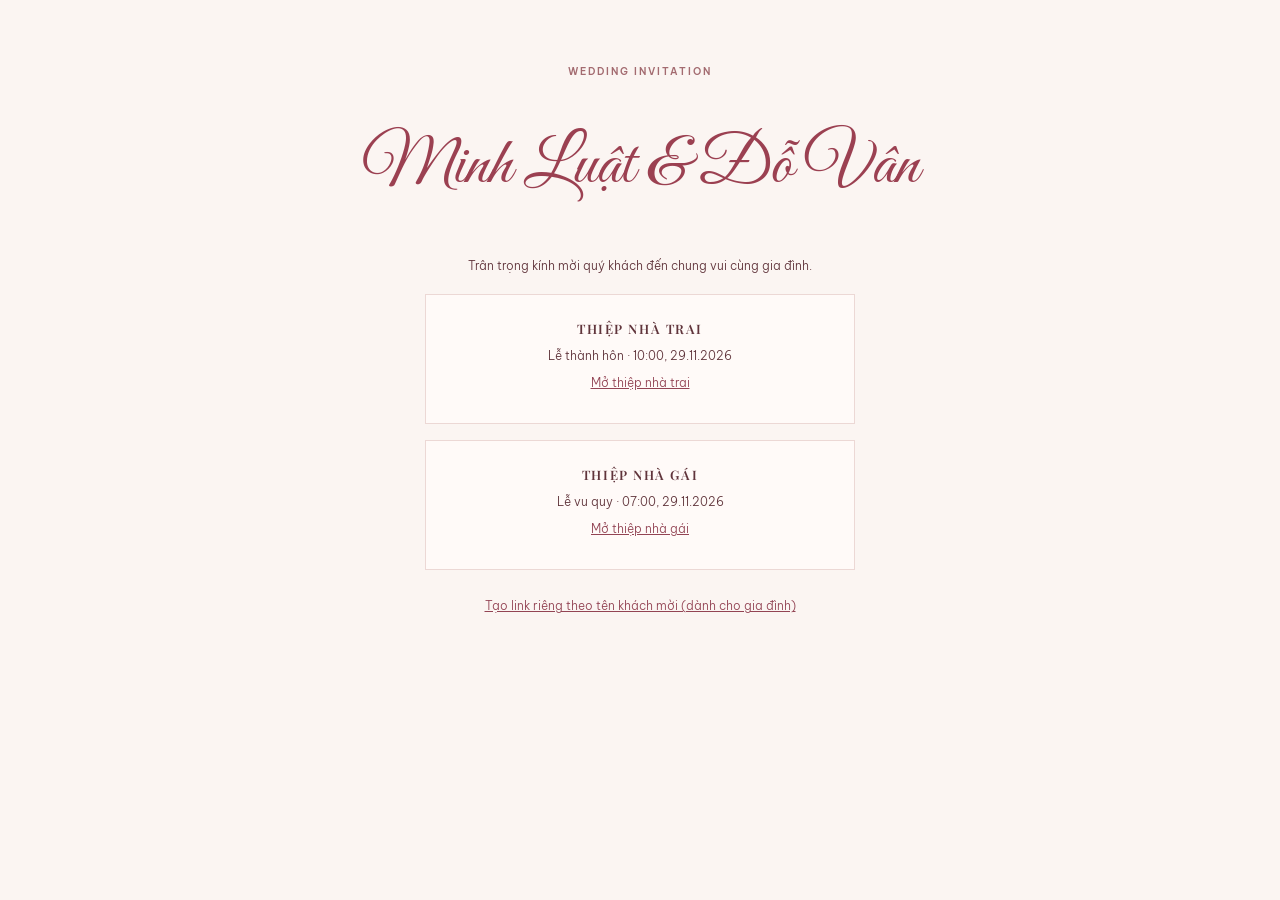
<file: index.html>
<!doctype html><html lang="vi"><head><meta charset="utf-8"><meta name="viewport" content="width=device-width,initial-scale=1"><title>Thiệp cưới Minh Luật & Đỗ Vân</title><link rel="stylesheet" href="style.css"><link href="https://fonts.googleapis.com/css2?family=Great+Vibes&family=Playfair+Display:wght@400;500;600&family=Be+Vietnam+Pro:wght@300;400&display=swap" rel="stylesheet"></head><body><main class="section"><p class="eyebrow">WEDDING INVITATION</p><h1 style="font:clamp(48px,10vw,68px) 'Great Vibes';color:#9b4051">Minh Luật & Đỗ Vân</h1><p class="intro">Trân trọng kính mời quý khách đến chung vui cùng gia đình.</p><div class="location-card"><h3>THIỆP NHÀ TRAI</h3><p>Lễ thành hôn · 10:00, 29.11.2026</p><p><a href="nha-trai.html">Mở thiệp nhà trai</a></p></div><div class="location-card"><h3>THIỆP NHÀ GÁI</h3><p>Lễ vu quy · 07:00, 29.11.2026</p><p><a href="nha-gai.html">Mở thiệp nhà gái</a></p></div><p class="note"><a href="tao-link.html">Tạo link riêng theo tên khách mời (dành cho gia đình)</a></p></main></body></html>
</file>
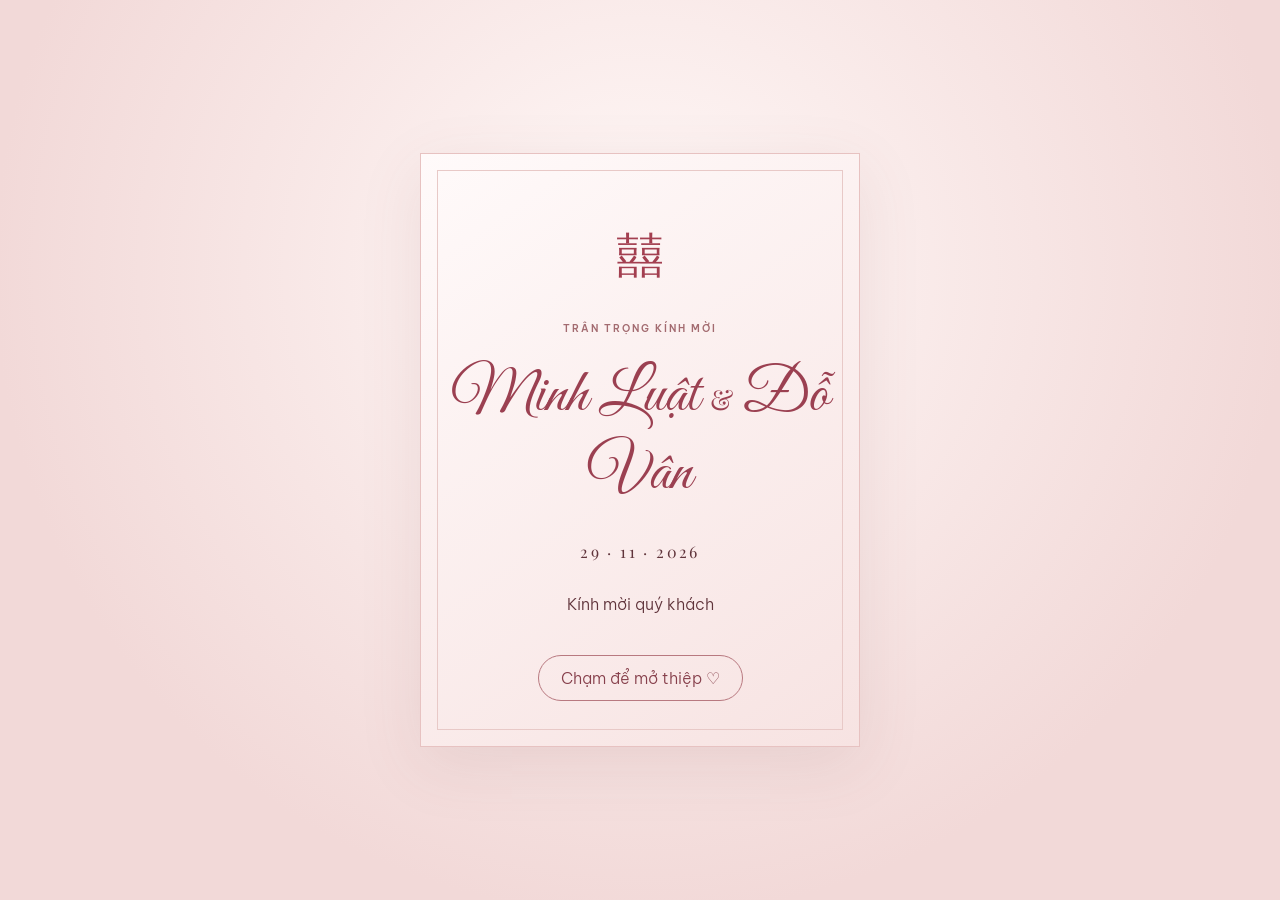
<file: nha-gai.html>
<!doctype html>
<html lang="vi"><head><meta charset="utf-8"><meta name="viewport" content="width=device-width,initial-scale=1">
<meta name="theme-color" content="#f7e7e6"><title>LỄ VU QUY | Minh Luật & Đỗ Vân</title>
<link href="https://fonts.googleapis.com/css2?family=Great+Vibes&family=Playfair+Display:wght@400;500;600;700&family=Be+Vietnam+Pro:wght@300;400;500;600&display=swap" rel="stylesheet"><link rel="stylesheet" href="style.css"></head>
<body>
<div class="cover" id="cover"><div class="envelope"><div class="seal">囍</div><p class="eyebrow">TRÂN TRỌNG KÍNH MỜI</p>
<h1>Minh Luật <span>&</span> Đỗ Vân</h1><p class="cover-date">29 · 11 · 2026</p><p class="to-line" id="coverGuest">Kính mời quý khách</p>
<button id="openInvite" class="open-btn">Chạm để mở thiệp ♡</button></div></div>
<main id="invitation" class="hidden">
<header class="hero"><p class="eyebrow">WEDDING INVITATION</p><div class="seal">囍</div>
<h1>Minh Luật <small>&</small> Đỗ Vân</h1>
<p class="intro">Trân trọng kính mời <b id="guestName">Quý khách</b><br>đến chung vui cùng gia đình chúng tôi.</p>
<p class="date">29 . 11 . 2026</p><p class="lunar">Chủ Nhật · Ngày 21 tháng 10 năm Bính Ngọ</p></header>

<section class="section invite-card"><p class="eyebrow">TRÂN TRỌNG KÍNH MỜI</p><h2>LỄ VU QUY</h2>
<p class="event-time">07:00 · Chủ Nhật, ngày 29.11.2026</p>
<p class="note">Sự hiện diện của quý khách là niềm vui và vinh hạnh của gia đình chúng tôi.</p></section>

<section class="section"><p class="eyebrow">THE WEDDING DAY</p><h2>Lịch trình ngày vui</h2>
<div class="event"><span class="event-icon">♡</span><div><h3>TIỆC TẠI GIA</h3><p class="event-time">16:00 · Thứ Bảy, 28.11.2026</p><p>Tiệc thân mật tại gia đình hai bên.</p></div></div>
<div class="event"><span class="event-icon">❀</span><div><h3>LỄ VU QUY</h3><p class="event-time">07:00 · Chủ Nhật, 29.11.2026</p><p>Tại tư gia nhà gái.</p></div></div>
<div class="event"><span class="event-icon">囍</span><div><h3>LỄ THÀNH HÔN</h3><p class="event-time">10:00 · Chủ Nhật, 29.11.2026</p><p>Tại tư gia nhà trai.</p></div></div></section>



<section class="section calendar"><p class="eyebrow">SAVE THE DATE</p><h2>Lưu lại ngày vui</h2><h3>THÁNG 11 · 2026</h3>
<div class="days"><span>T2</span><span>T3</span><span>T4</span><span>T5</span><span>T6</span><span>T7</span><span>CN</span>
<i></i><i></i><i></i><i></i><i></i><i></i>
<span>1</span><span>2</span><span>3</span><span>4</span><span>5</span><span>6</span><span>7</span>
<span>8</span><span>9</span><span>10</span><span>11</span><span>12</span><span>13</span><span>14</span>
<span>15</span><span>16</span><span>17</span><span>18</span><span>19</span><span>20</span><span>21</span>
<span>22</span><span>23</span><span>24</span><span>25</span><span>26</span><span>27</span><b>28<small>Tiệc</small></b><strong>29<small>Ngày vui</small></strong><span>30</span></div></section>

<section class="section families"><p class="eyebrow">WITH LOVE & GRATITUDE</p><h2>Thông tin hai gia đình</h2>
<div class="family-grid"><div><h3>NHÀ TRAI</h3><p>Ông <b>GIÁP VĂN LIỄU</b></p><p>Bà <b>NGUYỄN THỊ ÁNH</b></p></div><div><h3>NHÀ GÁI</h3><p>Ông <b>ĐỖ VĂN CHIỀU</b></p><p>Bà <b>VƯƠNG THỊ DIÊN</b></p></div></div>
<div class="signature">Minh Luật <span>&</span> Đỗ Vân</div><p class="thanks">RẤT HÂN HẠNH ĐƯỢC ĐÓN TIẾP!</p></section>
<section class="section locations"><p class="eyebrow">WEDDING LOCATION</p><h2>Địa điểm tổ chức</h2>
<div class="location-card"><h3>NHÀ GÁI</h3><p>Số 30 đường Đặng Tây, thôn Hạ,<br>xã Phượng Dực, Hà Nội</p><p class="parents">Ông Đỗ Văn Chiều<br>Bà Vương Thị Diên</p><img src="assets/qr-nha-gai.png" alt="Mã QR địa điểm NHÀ GÁI"><p class="scan">Quét mã QR để xem vị trí</p><p><a href="https://maps.app.goo.gl/8ietBYHXB9UPYX286?g_st=ic" target="_blank" rel="noopener">Mở Google Maps</a></p></div>
</section>
<footer>MINH LUẬT & ĐỖ VÂN · 2026</footer></main>
<script>
const guest = new URLSearchParams(location.search).get('to') || '';
if (guest) { document.getElementById('guestName').textContent = guest; document.getElementById('coverGuest').textContent = 'Trân trọng kính mời ' + guest; }
document.getElementById('openInvite').addEventListener('click',()=>{document.getElementById('cover').classList.add('hidden');document.getElementById('invitation').classList.remove('hidden');window.scrollTo(0,0);});
</script></body></html>
</file>
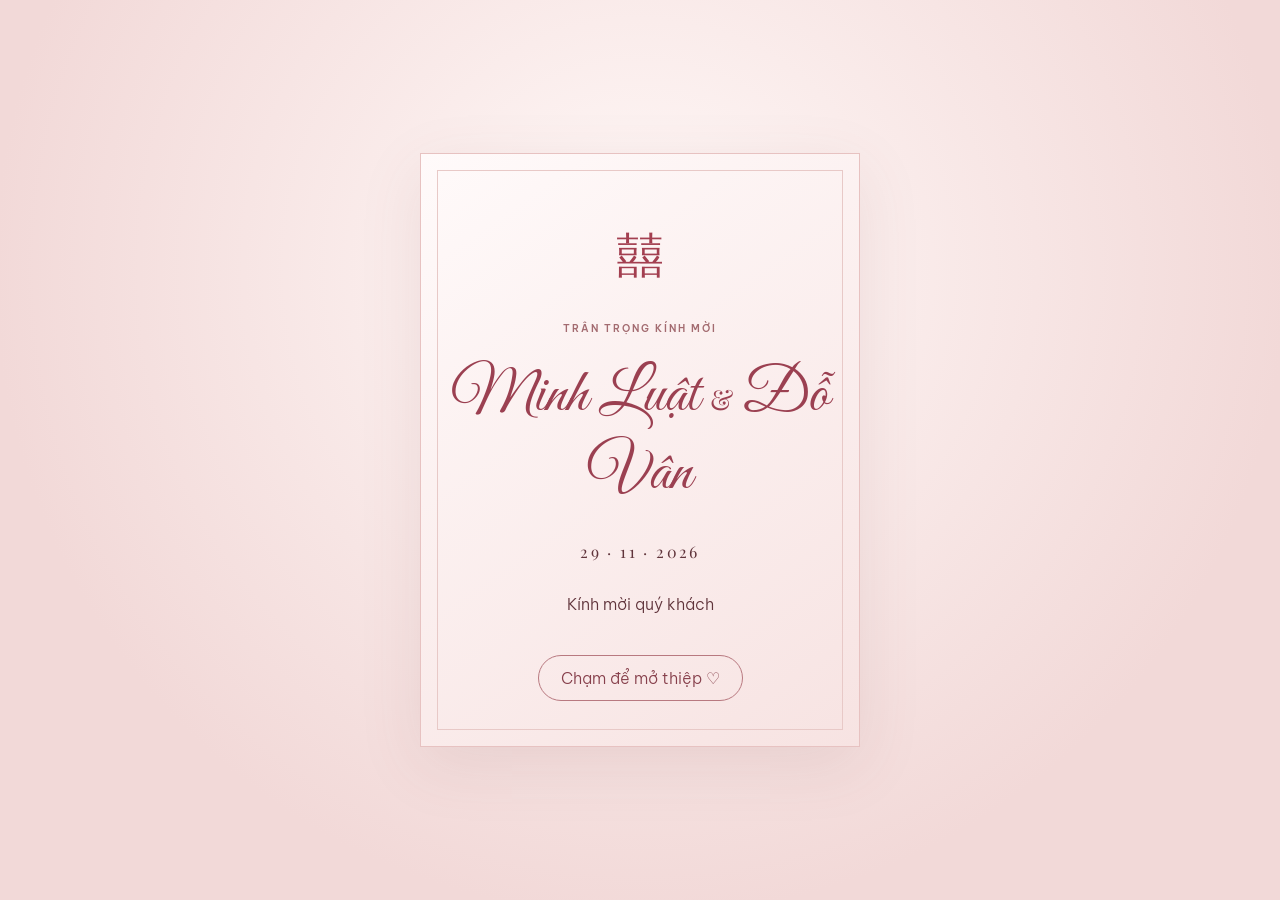
<file: nha-trai.html>
<!doctype html>
<html lang="vi"><head><meta charset="utf-8"><meta name="viewport" content="width=device-width,initial-scale=1">
<meta name="theme-color" content="#f7e7e6"><title>LỄ THÀNH HÔN | Minh Luật & Đỗ Vân</title>
<link href="https://fonts.googleapis.com/css2?family=Great+Vibes&family=Playfair+Display:wght@400;500;600;700&family=Be+Vietnam+Pro:wght@300;400;500;600&display=swap" rel="stylesheet"><link rel="stylesheet" href="style.css"></head>
<body>
<div class="cover" id="cover"><div class="envelope"><div class="seal">囍</div><p class="eyebrow">TRÂN TRỌNG KÍNH MỜI</p>
<h1>Minh Luật <span>&</span> Đỗ Vân</h1><p class="cover-date">29 · 11 · 2026</p><p class="to-line" id="coverGuest">Kính mời quý khách</p>
<button id="openInvite" class="open-btn">Chạm để mở thiệp ♡</button></div></div>
<main id="invitation" class="hidden">
<header class="hero"><p class="eyebrow">WEDDING INVITATION</p><div class="seal">囍</div>
<h1>Minh Luật <small>&</small> Đỗ Vân</h1>
<p class="intro">Trân trọng kính mời <b id="guestName">Quý khách</b><br>đến chung vui cùng gia đình chúng tôi.</p>
<p class="date">29 . 11 . 2026</p><p class="lunar">Chủ Nhật · Ngày 21 tháng 10 năm Bính Ngọ</p></header>

<section class="section invite-card"><p class="eyebrow">TRÂN TRỌNG KÍNH MỜI</p><h2>LỄ THÀNH HÔN</h2>
<p class="event-time">10:00 · Chủ Nhật, ngày 29.11.2026</p>
<p class="note">Sự hiện diện của quý khách là niềm vui và vinh hạnh của gia đình chúng tôi.</p></section>

<section class="section"><p class="eyebrow">THE WEDDING DAY</p><h2>Lịch trình ngày vui</h2>
<div class="event"><span class="event-icon">♡</span><div><h3>TIỆC TẠI GIA</h3><p class="event-time">16:00 · Thứ Bảy, 28.11.2026</p><p>Tiệc thân mật tại gia đình hai bên.</p></div></div>
<div class="event"><span class="event-icon">❀</span><div><h3>LỄ VU QUY</h3><p class="event-time">07:00 · Chủ Nhật, 29.11.2026</p><p>Tại tư gia nhà gái.</p></div></div>
<div class="event"><span class="event-icon">囍</span><div><h3>LỄ THÀNH HÔN</h3><p class="event-time">10:00 · Chủ Nhật, 29.11.2026</p><p>Tại tư gia nhà trai.</p></div></div></section>



<section class="section calendar"><p class="eyebrow">SAVE THE DATE</p><h2>Lưu lại ngày vui</h2><h3>THÁNG 11 · 2026</h3>
<div class="days"><span>T2</span><span>T3</span><span>T4</span><span>T5</span><span>T6</span><span>T7</span><span>CN</span>
<i></i><i></i><i></i><i></i><i></i><i></i>
<span>1</span><span>2</span><span>3</span><span>4</span><span>5</span><span>6</span><span>7</span>
<span>8</span><span>9</span><span>10</span><span>11</span><span>12</span><span>13</span><span>14</span>
<span>15</span><span>16</span><span>17</span><span>18</span><span>19</span><span>20</span><span>21</span>
<span>22</span><span>23</span><span>24</span><span>25</span><span>26</span><span>27</span><b>28<small>Tiệc</small></b><strong>29<small>Ngày vui</small></strong><span>30</span></div></section>

<section class="section families"><p class="eyebrow">WITH LOVE & GRATITUDE</p><h2>Thông tin hai gia đình</h2>
<div class="family-grid"><div><h3>NHÀ TRAI</h3><p>Ông <b>GIÁP VĂN LIỄU</b></p><p>Bà <b>NGUYỄN THỊ ÁNH</b></p></div><div><h3>NHÀ GÁI</h3><p>Ông <b>ĐỖ VĂN CHIỀU</b></p><p>Bà <b>VƯƠNG THỊ DIÊN</b></p></div></div>
<div class="signature">Minh Luật <span>&</span> Đỗ Vân</div><p class="thanks">RẤT HÂN HẠNH ĐƯỢC ĐÓN TIẾP!</p></section>
<section class="section locations"><p class="eyebrow">WEDDING LOCATION</p><h2>Địa điểm tổ chức</h2>
<div class="location-card"><h3>NHÀ TRAI</h3><p>Thôn Đồng Am Vàng, Việt Lập,<br>Tân Yên, thành phố Bắc Ninh</p><p class="parents">Ông Giáp Văn Liễu<br>Bà Nguyễn Thị Ánh</p><img src="assets/qr-nha-trai.png" alt="Mã QR địa điểm NHÀ TRAI"><p class="scan">Quét mã QR để xem vị trí</p><p><a href="https://maps.app.goo.gl/uquCvVsawXeSdoxY9" target="_blank" rel="noopener">Mở Google Maps</a></p></div>
</section>
<footer>MINH LUẬT & ĐỖ VÂN · 2026</footer></main>
<script>
const guest = new URLSearchParams(location.search).get('to') || '';
if (guest) { document.getElementById('guestName').textContent = guest; document.getElementById('coverGuest').textContent = 'Trân trọng kính mời ' + guest; }
document.getElementById('openInvite').addEventListener('click',()=>{document.getElementById('cover').classList.add('hidden');document.getElementById('invitation').classList.remove('hidden');window.scrollTo(0,0);});
</script></body></html>
</file>
<file: style.css>
*{box-sizing:border-box}html{scroll-behavior:smooth}body{margin:0;background:#fbf5f2;color:#60343b;font-family:"Be Vietnam Pro",sans-serif;font-weight:300}.eyebrow{letter-spacing:.2em;font-size:10px;font-weight:600;color:#a36b70}.cover{min-height:100svh;display:grid;place-items:center;padding:24px;background:radial-gradient(circle at 50% 30%,#fff8f7,#f2d9d8 72%)}.envelope{position:relative;width:min(92vw,440px);min-height:570px;padding:70px 28px 45px;text-align:center;background:linear-gradient(145deg,#fffafa,#f7e3e2);border:1px solid #e7c2c1;box-shadow:0 18px 60px #7b45451c;display:flex;flex-direction:column;align-items:center;justify-content:center}.envelope:before{content:"";position:absolute;inset:16px;border:1px solid #e8c9c7;pointer-events:none}.seal{font-size:48px;color:#a33f50;margin-bottom:24px}.envelope h1,.hero h1,.signature{font-family:"Great Vibes",cursive;font-weight:400;color:#9b4051}.envelope h1{font-size:62px;margin:12px 0}.envelope h1 span,.signature span{font-family:"Playfair Display",serif;font-size:.45em}.cover-date,.date{font-family:"Playfair Display",serif;letter-spacing:.15em}.open-btn,.copy-btn{margin-top:25px;border:1px solid #b87980;background:transparent;color:#87404c;padding:12px 22px;border-radius:30px;font:inherit;cursor:pointer}.hero{text-align:center;padding:72px 22px 55px;background:linear-gradient(#f5e3e2,#fbf5f2)}.hero h1{font-size:clamp(42px,9vw,65px);line-height:1.12;margin:15px auto;max-width:700px}.hero h1 small{font:400 20px "Playfair Display";display:block;margin:8px}.date{font-size:22px;color:#a33f50;margin:22px 0 8px}.lunar,.intro{font-size:12px;line-height:2}.intro{margin-top:25px}.section{max-width:720px;margin:0 auto;padding:55px 22px;text-align:center}.section h2{font:500 32px "Playfair Display",serif;color:#8c414d;margin:10px 0 26px}.calendar h3{font:500 13px "Playfair Display";letter-spacing:.15em;margin:25px}.days{display:grid;grid-template-columns:repeat(7,1fr);gap:8px;max-width:440px;margin:0 auto}.days>*{min-height:36px;display:grid;place-content:center;font-style:normal;font-size:12px}.days>span:nth-child(-n+7){font-weight:600;color:#a36b70}.days b,.days strong{background:#f1d8d8;border-radius:50%;color:#8c414d;min-height:42px}.days strong{background:#a64b5b;color:white}.days small{font-size:7px;font-weight:400}.note{font-size:12px;line-height:2;margin-top:24px}.event{display:flex;text-align:left;gap:16px;align-items:flex-start;padding:20px 12px;border-top:1px solid #ead7d3}.event-icon{font-size:25px;color:#b06b76}.event h3,.location-card h3,.family-grid h3{font:600 13px "Playfair Display";letter-spacing:.12em;margin:0 0 8px}.event p,.location-card p{font-size:12px;line-height:1.8;margin:5px 0}.event-time{color:#a34858;font-weight:600}.location-card{background:#fffaf8;border:1px solid #ecd8d5;padding:25px 15px;margin:16px auto;max-width:430px}.location-card img{width:190px;height:190px;object-fit:contain;margin-top:15px;border:7px solid white}.scan{color:#a36b70}.location-card a{color:#934454;font-size:12px}.family-grid{display:grid;grid-template-columns:1fr 1fr;gap:14px}.family-grid>div{padding:18px 8px;background:#fffaf8;border:1px solid #ecd8d5}.family-grid p{font-size:11px;line-height:1.8}.signature{font-size:56px;margin:30px 0 5px}.thanks{font-size:10px;letter-spacing:.16em}.personalize{background:#fffaf8;border:1px solid #ecd8d5;padding:20px;margin:24px auto;max-width:480px;text-align:left}.personalize label{display:block;font-size:12px;margin-bottom:8px}.personalize input{width:100%;padding:12px;border:1px solid #dfc4c2;border-radius:8px;font:inherit;background:white;color:#60343b}.personalize button{margin-top:12px}.personalize .hint{font-size:10px;line-height:1.7;color:#99777a}footer{text-align:center;padding:24px;font-size:9px;letter-spacing:.14em;color:#a36b70;border-top:1px solid #ead7d3}.hidden{display:none}@media(max-width:430px){.envelope{min-height:520px}.family-grid{grid-template-columns:1fr}.section{padding:45px 17px}.days{gap:4px}}
/* Layout refinement */
.hero{padding:78px 20px 62px}.hero .seal{margin:18px 0 8px}.hero h1{max-width:620px;font-size:clamp(48px,10vw,76px);margin:12px auto 20px}
.invite-card{max-width:560px;background:#fffaf8;border:1px solid #ecd8d5;margin:18px auto 35px;padding:38px 24px}
.invite-card h2{font-size:36px;margin:12px 0}
.invite-card .event-time{font-size:15px;margin:12px 0}
.locations .location-card{margin-top:20px}.location-card .parents{margin-top:14px;color:#87565d}
.families{padding-top:48px}.family-grid{max-width:560px;margin:0 auto}
.personalize{display:grid;gap:10px}.personalize select{width:100%;padding:12px;border:1px solid #dfc4c2;border-radius:8px;background:#fff;font:inherit;color:#60343b}
a{color:#934454}
</file>
